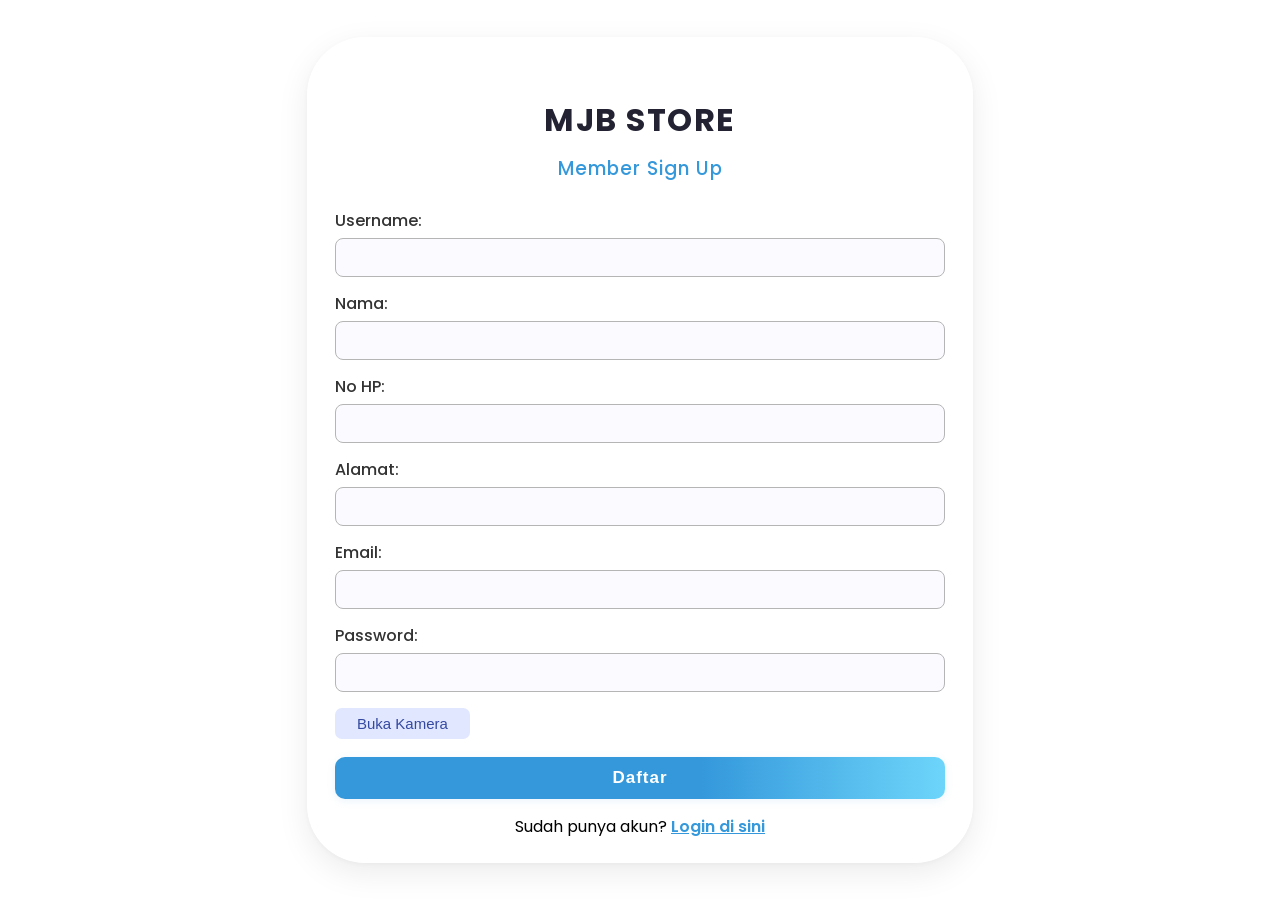
<file: index.html>
<!DOCTYPE html>
<html lang="id">
<meta charset="UTF-8">
<title>Daftar Akun</title>
<meta name="viewport" content="width=device-width,initial-scale=1">
<link href="https://fonts.googleapis.com/css2?family=Poppins:wght@400;600&display=swap" rel="stylesheet">
<style>
body{margin:0;min-height:100vh;font-family:Poppins,sans-serif;background:url(https://g.top4top.io/p_3402rp1b90.jpg?auto=format&fit=crop&w=700&q=80) no-repeat center center fixed;background-size:cover;display:flex;align-items:center;justify-content:center}
.container{background:rgba(255,255,255,.0.62);padding:32px 28px 24px 28px;border-radius:58px;box-shadow:0 10px 32px rgba(0,0,0,.08),0 1.5px 5px rgba(0,0,0,.03);max-width:610px;width:100%}
h2{text-align:center;margin-bottom:10px;font-weight:700;color:#223;letter-spacing:1.5px;font-size:2rem}
.member-signup {text-align:center;margin-bottom:25px;color:#3498db;font-weight:500;font-size:1.17rem;letter-spacing:1px;}
label{font-weight:500;margin-top:14px;color:#333;display:block}
input[type=email],input[type=password],input[type=text]{width:100%;padding:10px 12px;margin-top:5px;border:1.5px solid #b5b5b5;border-radius:8px;box-sizing:border-box;font-size:15px;background:#fafaff;transition:border .2s}
input[type=email]:focus,input[type=password]:focus,input[type=text]:focus{border:1.5px solid #3498db;outline:0}
.tab-kamera{margin-top:16px}
.tab-btn{background:#e0e7ff;color:#3549a1;padding:7px 22px;border-radius:7px;border:none;cursor:pointer;font-size:15px;font-weight:500;transition:background .18s;margin-right:8px}
.tab-btn.active,.tab-btn:hover{background:#b1d3ff}
#kameraSection{margin-top:10px;display:none;text-align:center}
#video {
  width: 170px;
  height: 170px;
  background: #ddd;
  border-radius: 50%;
  object-fit: cover;
  box-shadow: 0 3px 15px rgba(0, 0, 0, .05);
  transform: scaleX(-1); /* Membalikkan tampilan secara horizontal */
}
#preview{width:115px;height:115px;border-radius:50%;object-fit:cover;margin:8px auto 0;display:block;box-shadow:0 2px 8px rgba(0,0,0,.06)}
#capture{margin-top:10px;background:#4b7bec;color:#fff;border:none;padding:7px 26px;border-radius:7px;font-size:14px;cursor:pointer;font-weight:500}
button[type=submit]{width:100%;margin-top:18px;padding:11px;background:linear-gradient(90deg,#3498db 60%,#6dd5fa 100%);color:#fff;border:none;border-radius:10px;font-size:17px;font-weight:600;cursor:pointer;box-shadow:0 2px 8px rgba(52,152,219,.1);letter-spacing:1px;transition:background .2s}
button[type=submit]:hover{background:linear-gradient(90deg,#2072ae 60%,#27a5e3 100%)}
.notif{text-align:center;color:#fff;background:#27ae60;padding:10px 0;border-radius:7px;margin-bottom:12px;display:none;font-weight:500}
@media (max-width:500px){.container{padding:17px 5vw}h2{font-size:1.2rem}}
</style>
<body>
<div class="container">
  <div class="notif" id="notifMsg"></div>
  <h2>MJB STORE</h2>
  <div class="member-signup">Member Sign Up</div>
  <form id="daftarForm" enctype="multipart/form-data" method="post" action="daftar.php" autocomplete="off">
    <label>Username: <input type="text" name="username" required autocomplete="off"></label>
    <label>Nama: <input type="text" name="nama" required></label>
    <label>No HP: <input type="text" name="no_hp" required pattern="[0-9+ ]{8,15}" title="Nomor HP valid"></label>
    <label>Alamat: <input type="text" name="alamat" required></label>
    <label>Email: <input type="email" name="email" required></label>
    <label>Password: <input type="password" name="password" required></label>
    <div class="tab-kamera">
      <button type="button" class="tab-btn" id="openKamera">Buka Kamera</button>
      <button type="button" class="tab-btn" id="closeKamera" style="display:none">Tutup Kamera</button>
    </div>
    <div id="kameraSection">
      <video id="video" autoplay playsinline></video><br>
      <button type="button" id="capture">Ambil Foto</button>
    </div>
    <img id="preview" style="display:none">
    <input type="hidden" name="foto" id="fotoInput">
    <button type="submit">Daftar</button>
  </form>
  <!-- LINK LOGIN DI BAWAH FORM -->
  <div style="text-align:center;margin-top:15px;">
    <span>Sudah punya akun?</span>
    <a href="login.html" style="color:#3498db;font-weight:600;">Login di sini</a>
  </div>
</div>
<script>
let openKamera=document.getElementById("openKamera"),
    closeKamera=document.getElementById("closeKamera"),
    kameraSection=document.getElementById("kameraSection"),
    video=document.getElementById("video"),
    capture=document.getElementById("capture"),
    preview=document.getElementById("preview"),
    fotoInput=document.getElementById("fotoInput"),
    stream=null;

openKamera.onclick=async function(){
  kameraSection.style.display="block";
  openKamera.style.display="none";
  closeKamera.style.display="inline-block";
  if(!stream) try {
    stream=await navigator.mediaDevices.getUserMedia({video:{facingMode:"user"}});
    video.srcObject=stream;
  } catch(e) {
    alert("Tidak bisa mengakses kamera: "+e.message);
  }
};
closeKamera.onclick=function(){
  kameraSection.style.display="none";
  openKamera.style.display="inline-block";
  closeKamera.style.display="none";
  if(stream){
    stream.getTracks().forEach(e=>e.stop());
    stream=null;
    video.srcObject=null;
  }
};
capture.onclick = function() {
  var canvas = document.createElement("canvas");
  var context = canvas.getContext("2d");
  canvas.width = video.videoWidth;
  canvas.height = video.videoHeight;

  // Menggambar gambar dari video dengan transformasi
  context.translate(canvas.width, 0);  // Pindah ke sudut kanan
  context.scale(-1, 1);  // Membalikkan secara horizontal
  context.drawImage(video, 0, 0, canvas.width, canvas.height);

  var imageData = canvas.toDataURL("image/png");
  preview.src = imageData;
  preview.style.display = "block";
  fotoInput.value = imageData;

  // Menutup kamera setelah mengambil foto
  closeKamera.onclick();
};
document.getElementById("daftarForm").onsubmit=function(e){
  if(!fotoInput.value){
    alert("Harap ambil foto wajah dulu!");
    if(openKamera.style.display!=="none") openKamera.focus();
    e.preventDefault();
  }
};
document.getElementById("daftarForm").addEventListener("submit",function(e){
  e.preventDefault();
  var formData = new FormData(this);
  fetch(this.action,{method:"POST",body:formData})
  .then(res=>res.text())
  .then(res=>{
    if(res.toLowerCase().includes("berhasil")){
      document.getElementById("notifMsg").style.display="block";
      document.getElementById("notifMsg").style.background="#27ae60";
      document.getElementById("notifMsg").innerText = "Pendaftaran Berhasil! Mengalihkan ke halaman login...";
      setTimeout(function(){
        window.location.href = "login.html";
      }, 2000);
    } else {
      document.getElementById("notifMsg").style.display="block";
      document.getElementById("notifMsg").style.background="#e74c3c";
      document.getElementById("notifMsg").innerText = res;
    }
  });
});
</script>
</body>
</html>
</file>
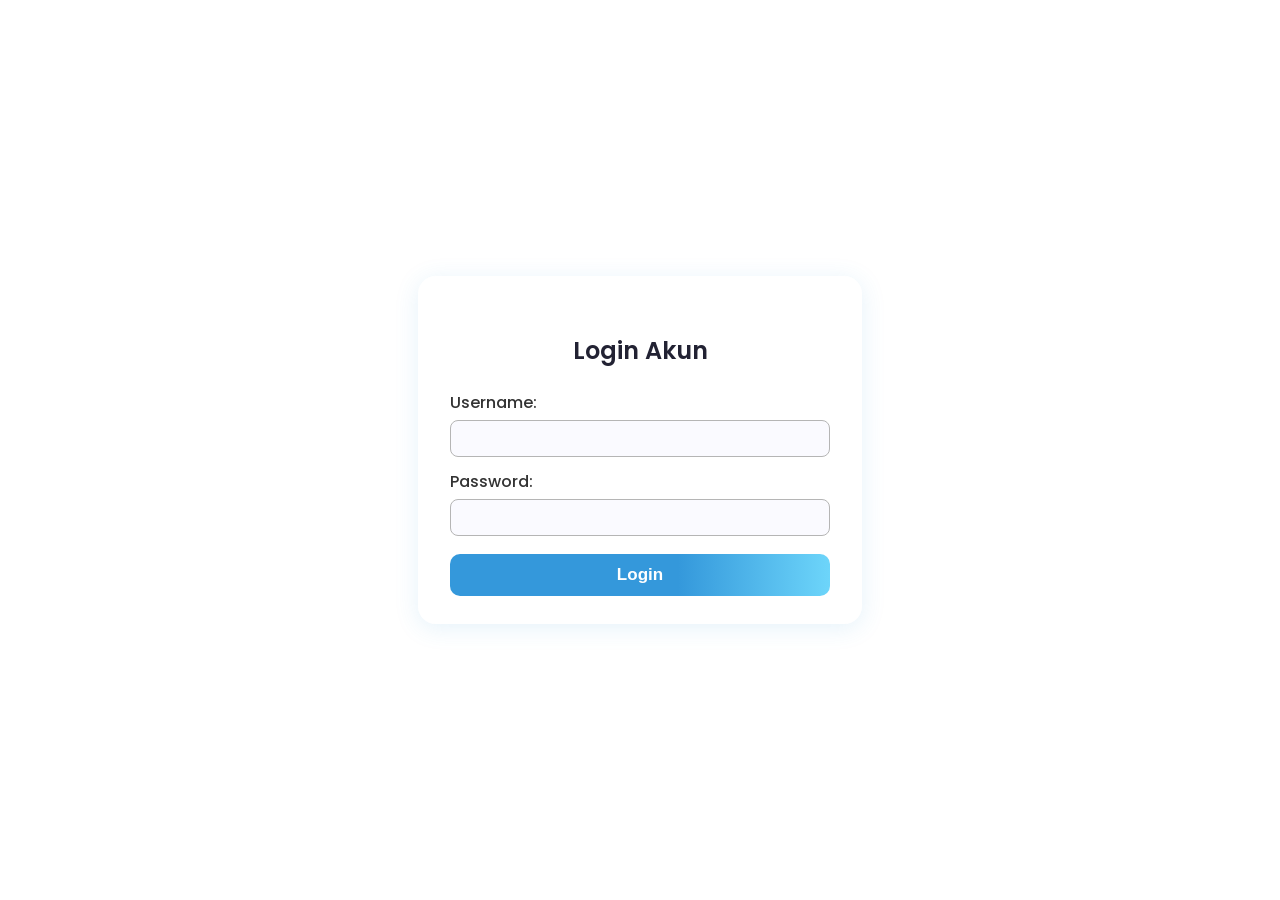
<file: login.html>
<!DOCTYPE html>
<html lang="id">
<head>
<meta charset="UTF-8">
<title>Login Akun</title>
<meta name="viewport" content="width=device-width,initial-scale=1">
<link href="https://fonts.googleapis.com/css2?family=Poppins:wght@400;600&display=swap" rel="stylesheet">
<style>
body {
  margin: 0;
  min-height: 100vh;
  font-family: Poppins, sans-serif;
  background: url('https://g.top4top.io/p_3402rp1b90.jpg') no-repeat center center fixed;
  background-size: cover;
  display: flex;
  align-items: center;
  justify-content: center;
}
.container {
  background: rgba(255,255,255,0.62); /* transparan, bisa diubah */
  padding: 38px 32px 28px 32px;
  border-radius: 18px;
  box-shadow: 0 4px 24px rgba(52,152,219,.13);
  max-width: 380px;
  width: 100%;
}
h2 {
  text-align: center;
  margin-bottom: 22px;
  font-weight: 600;
  color: #223;
}
label {
  font-weight: 500;
  margin-top: 12px;
  color: #333;
  display: block;
}
input[type=text],input[type=password] {
  width: 100%;
  padding: 9px 12px;
  margin-top: 5px;
  border: 1.5px solid #b5b5b5;
  border-radius: 8px;
  box-sizing: border-box;
  font-size: 15px;
  background: #fafaff;
}
input[type=text]:focus,input[type=password]:focus {
  border: 1.5px solid #3498db;
  outline: 0;
}
button[type=submit] {
  width: 100%;
  margin-top: 18px;
  padding: 11px;
  background: linear-gradient(90deg,#3498db 60%,#6dd5fa 100%);
  color: #fff;
  border: none;
  border-radius: 10px;
  font-size: 17px;
  font-weight: 600;
  cursor: pointer;
}
.notif {
  text-align: center;
  color: #fff;
  background: #e74c3c;
  padding: 10px 0;
  border-radius: 7px;
  margin-bottom: 14px;
  display: none;
  font-weight: 500;
}
</style>
</head>
<body>
<div class="container">
  <div class="notif" id="notifMsg"></div>
  <h2>Login Akun</h2>
  <form id="loginForm" method="post" action="login.php" autocomplete="off">
    <label>Username:
      <input type="text" name="username" required autocomplete="off">
    </label>
    <label>Password:
      <input type="password" name="password" required>
    </label>
    <button type="submit">Login</button>
  </form>
</div>
<script>
document.getElementById("loginForm").addEventListener("submit",function(e){
    e.preventDefault();
    var formData = new FormData(this);
    fetch(this.action, {method:"POST",body:formData})
    .then(res=>res.text())
    .then(res=>{
        if(res.toLowerCase().includes("sukses")){
            window.location.href = "home/index.html"; // redirect ke dashboard
        } else {
            document.getElementById("notifMsg").style.display="block";
            document.getElementById("notifMsg").innerText = res;
        }
    });
});
</script>
</body>
</html>
</file>
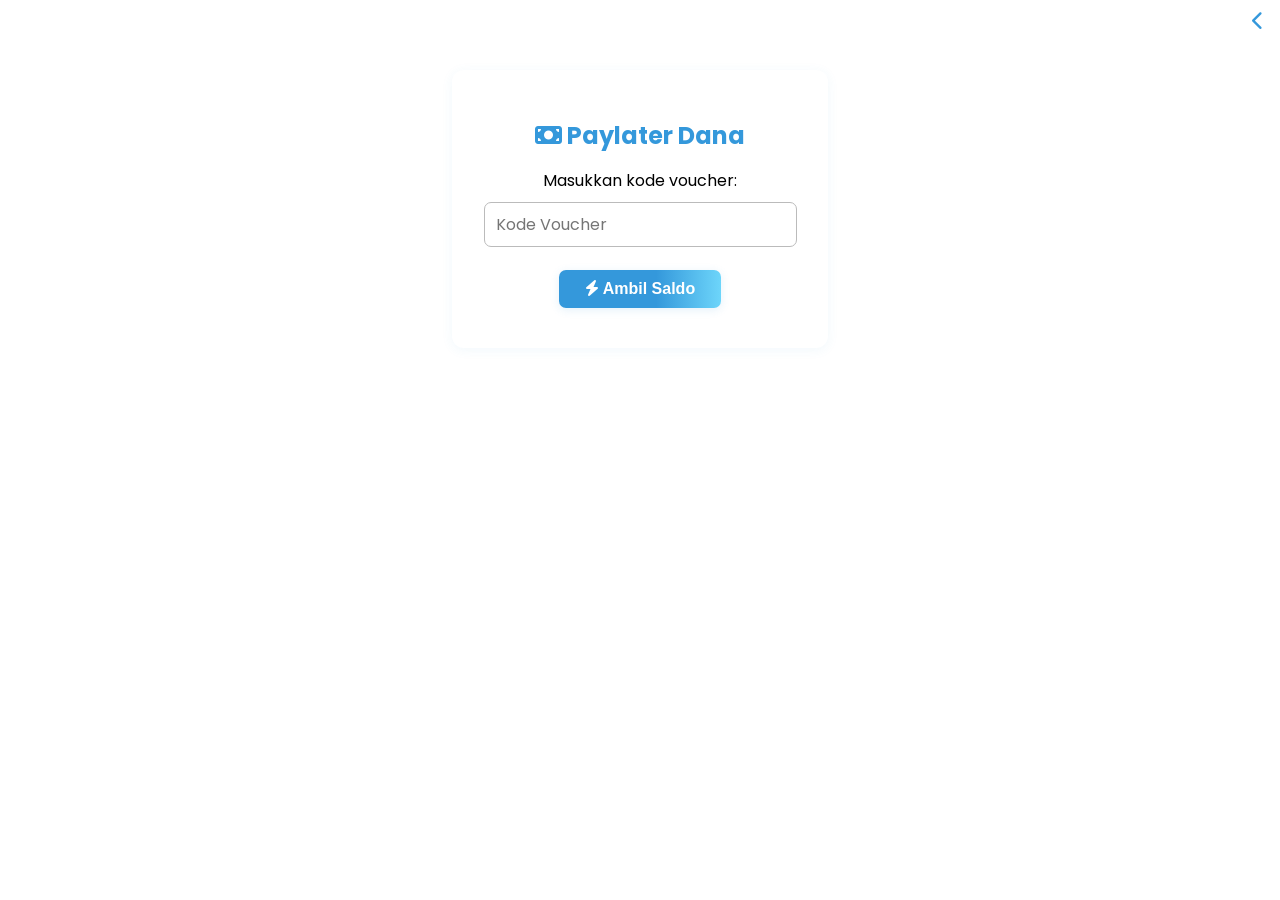
<file: home/paylater.html>
<!DOCTYPE html>
<html lang="id">
<head>
  <meta charset="UTF-8" />
  <title>Paylater ‑ MJB Store</title>
  <meta name="viewport" content="width=device-width, initial-scale=1" />

  <!-- Font & Icon eksternal -->
  <link href="https://fonts.googleapis.com/css2?family=Poppins:wght@400;600&display=swap" rel="stylesheet">
  <link rel="stylesheet" href="https://cdnjs.cloudflare.com/ajax/libs/font-awesome/6.4.2/css/all.min.css"/>

  <!-- CSS lokal (pakai dashboard.css agar konsisten) -->
  <link rel="stylesheet" href="css/dashboard.css">
  <style>
    .paylater-section {
      background: #fff;
      border-radius: 12px;
      box-shadow: 0 2px 12px rgba(52, 152, 219, 0.07);
      padding: 28px 18px 18px 18px;
      max-width: 400px;
      margin: 50px auto 0 auto;
      text-align: center;
    }
    .paylater-section h2 {
      color: #3498db;
      margin-bottom: 8px;
    }
    .paylater-section input[type="number"],
    .paylater-section input[type="text"] {
      width: 85%;
      padding: 9px 11px;
      border-radius: 7px;
      border: 1px solid #bbb;
      margin: 9px 0;
      font-size: 1em;
      font-family: inherit;
    }
    .paylater-section button {
      background: linear-gradient(90deg, #3498db 60%, #6dd5fa 100%);
      color: #fff;
      border: none;
      border-radius: 7px;
      padding: 10px 26px;
      font-size: 1em;
      font-weight: 600;
      margin-top: 14px;
      cursor: pointer;
      box-shadow: 0 2px 10px #3498db22;
      transition: .13s;
    }
    .paylater-section button:hover {
      background: #2072ae;
    }
    .voucher-message {
      margin-top: 9px;
      color: #e67e22;
      font-size: 1em;
    }
    .voucher-result {
      margin-top: 22px;
      font-size: 1.08em;
    }
    .voucher-result i {
      font-size: 2.5em;
      color: #2ecc71;
      margin-bottom: 8px;
      cursor: pointer;
    }
  </style>
</head>
<body>
  <div class="container">
<button class="back-btn" onclick="window.history.back()" title="Kembali">
  <i class="fa fa-chevron-left"></i>
</button>
    <div class="paylater-section">
      <h2><i class="fa fa-money-bill"></i> Paylater Dana</h2>
      <form id="paylaterForm" autocomplete="off">
        <div>
        </div>
        <div style="margin-top:15px;">
          <label>Masukkan kode voucher:</label><br>
          <input type="text" id="voucherInput" maxlength="32" placeholder="Kode Voucher" required>
        </div>
        <button type="submit"><i class="fa fa-bolt"></i> Ambil Saldo</button>
      </form>
      <div id="voucherMessage" class="voucher-message"></div>
      <div id="voucherResult" class="voucher-result"></div>
    </div>
  </div>

  <!-- Script voucher handler -->
  <script>
    document.getElementById('paylaterForm').onsubmit = async function(e) {
      e.preventDefault();
      const kode = document.getElementById('voucherInput').value.trim();
      const saldo = document.getElementById('paylaterSaldo').value.trim();
      const msg = document.getElementById('voucherMessage');
      const res = document.getElementById('voucherResult');
      msg.textContent = '';
      res.innerHTML = '';

      // Tampilkan loading
      res.innerHTML = '<i class="fa fa-spinner fa-spin"></i><br>Memproses...';
      msg.textContent = '';

      try {
        const response = await fetch('php/ambil_voucher.php', {
          method: 'POST',
          headers: { 'Content-Type': 'application/x-www-form-urlencoded' },
          body: `kode=${encodeURIComponent(kode)}&saldo=${encodeURIComponent(saldo)}`
        });
        const data = await response.json();

        if (data.status === 'ok') {
          setTimeout(() => {
            res.innerHTML = `
              <i class="fa fa-gift" title="Klaim Voucher" onclick="window.open('${data.link}','_blank')"></i>
              <br>
              <b>Voucher Berhasil!</b><br>
              <a href="${data.link}" target="_blank" style="color:#3498db;">Klik di sini untuk klaim</a>
            `;
            msg.textContent = '';
          }, 1700); // efek loading
        } else {
          res.innerHTML = '';
          msg.textContent = data.pesan || 'Voucher tidak ditemukan!';
        }
      } catch (err) {
        res.innerHTML = '';
        msg.textContent = 'Terjadi error koneksi!';
      }
    };
  </script>
</body>
</html>
</file>
<file: home/css/dashboard.css>
/* ---------- GLOBAL ---------- */
body {
  margin: 0;
  height: 100vh;
  font-family: 'Poppins', sans-serif;
  background: url('https://j.top4top.io/p_3403a3w760.jpg') center/cover no-repeat;
  display: flex;
  flex-direction: column;
}

.container {
  flex: 1;
  display: flex;
  flex-direction: column;
  align-items: center;
  padding: 20px;
  background: rgba(255, 255, 255, 10);
}

/* ---------- INFO AKUN ---------- */
#infoAkunSection {
  display: none;
  flex-direction: column;
  align-items: center;
}

.back-btn {
  position: absolute;
  top: 10px;
  right: 10px;
  background: none;
  border: none;
  cursor: pointer;
  font-size: 1.2em;
  color: #3498db;
  z-index: 50;
}

/* --- Sampul + Avatar --- */
.cover-box {
  position: relative;
  width: 100%;
  height: 160px; /* tinggi banner */
  margin-bottom: 60px; /* ruang ke bawah (avatar overlap) */
  display: flex;
  justify-content: center;
}

.cover-img {
  position: absolute;
  inset: 0;
  width: 100%;
  height: 100%;
  object-fit: cover;
  border-radius: 12px;
}

.profile-pic {
  position: absolute;
  bottom: -40px; /* menggantung 40px di luar banner */
  width: 80px;
  height: 80px;
  border-radius: 50%;
  object-fit: cover;
  border: 3px solid #fff;
  box-shadow: 0 2px 6px rgba(0, 0, 0, 0.20);
  background: #f3f3f3;
  z-index: 2;
}

/* Nama & welcome */
.welcome {
  font-size: 1.15em;
  color: #3498db;
  font-weight: 600;
  margin-top: -20px;
}

.username {
  font-size: 1.15em;
  font-weight: 600;
  color: #223;
  margin-bottom: 8px;
}

/* Kotak ASCII akun */
.account-info {
  font-family: "Courier New", monospace;
  font-size: 14px;
  line-height: 1.35em;
  background: #ffffffd1;
  padding: 10px 14px;
  border-radius: 8px;
  color: #223;
  box-shadow: 0 2px 6px rgba(0, 0, 0, 0.05);
  white-space: pre;
  margin-top: 10px;
}

/* Tombol logout */
.logout-btn {
  color: #e74c3c;
  font-size: 15px;
  font-weight: 600;
  display: block;
  margin-top: 17px;
  text-decoration: none;
}

/* ---------- TOMBOL AKUN ---------- */
.akun-btn {
  position: absolute;
  top: 10px;
  right: 10px;
  background: none;
  border: none;
  cursor: pointer;
  font-size: 1.2em;
  color: #3498db;
  z-index: 50;
}

.akun-btn:hover {
  color: #2072ae;
  transform: scale(1.1);
}

/* scale(1.1);
}

/* ---------- MENU TAB ---------- */
.tab-menu {
  display: flex;
  justify-content: space-between;
  gap: 10px;
  flex-wrap: wrap;
  position: fixed;
  bottom: 0;
  left: 0;
  right: 0;
  padding: 16px;
  background: rgba(255, 255, 255, 0.8);
  border-top: 1px solid #ddd;
}

.tab-item {
  flex: 1 1 0;
  padding: 14px 0 8px;
  background: linear-gradient(90deg, #3498db 60%, #6dd5fa 100%);
  color: #fff;
  border-radius: 12px;
  text-align: center;
  cursor: pointer;
  font-size: 1em;
  font-weight: 600;
  transition: 0.15s;
}

.tab-item i {
  font-size: 1.4em;
  margin-bottom: 2px;
  display: block;
}

.tab-item.active, .tab-item:hover {
  background: linear-gradient(90deg, #2072ae 60%, #6dd5fa 100%);
  transform: scale(1.05);
  box-shadow: 0 4px 8px rgba(0, 0, 0, 0.2);
}

/* ---------- KONTEN TAB ---------- */
.tab-content {
  background: #f8fafc;
  border-radius: 9px;
  padding: 27px 7px;
  font-size: 1.1em;
  color: #3498db;
  font-weight: 600;
  margin-top: 9px;
  min-height: 55px;
  box-shadow: 0 2px 8px rgba(52, 152, 219, 0.05);
}

/* ---------- RESPONSIF ---------- */
@media (max-width: 500px) {
  .container {
    padding: 16px 5vw;
  }

  .tab-menu {
    gap: 5px;
  }

  .tab-item {
    font-size: 14px;
    padding: 12px 0;
  }
}
</file>
